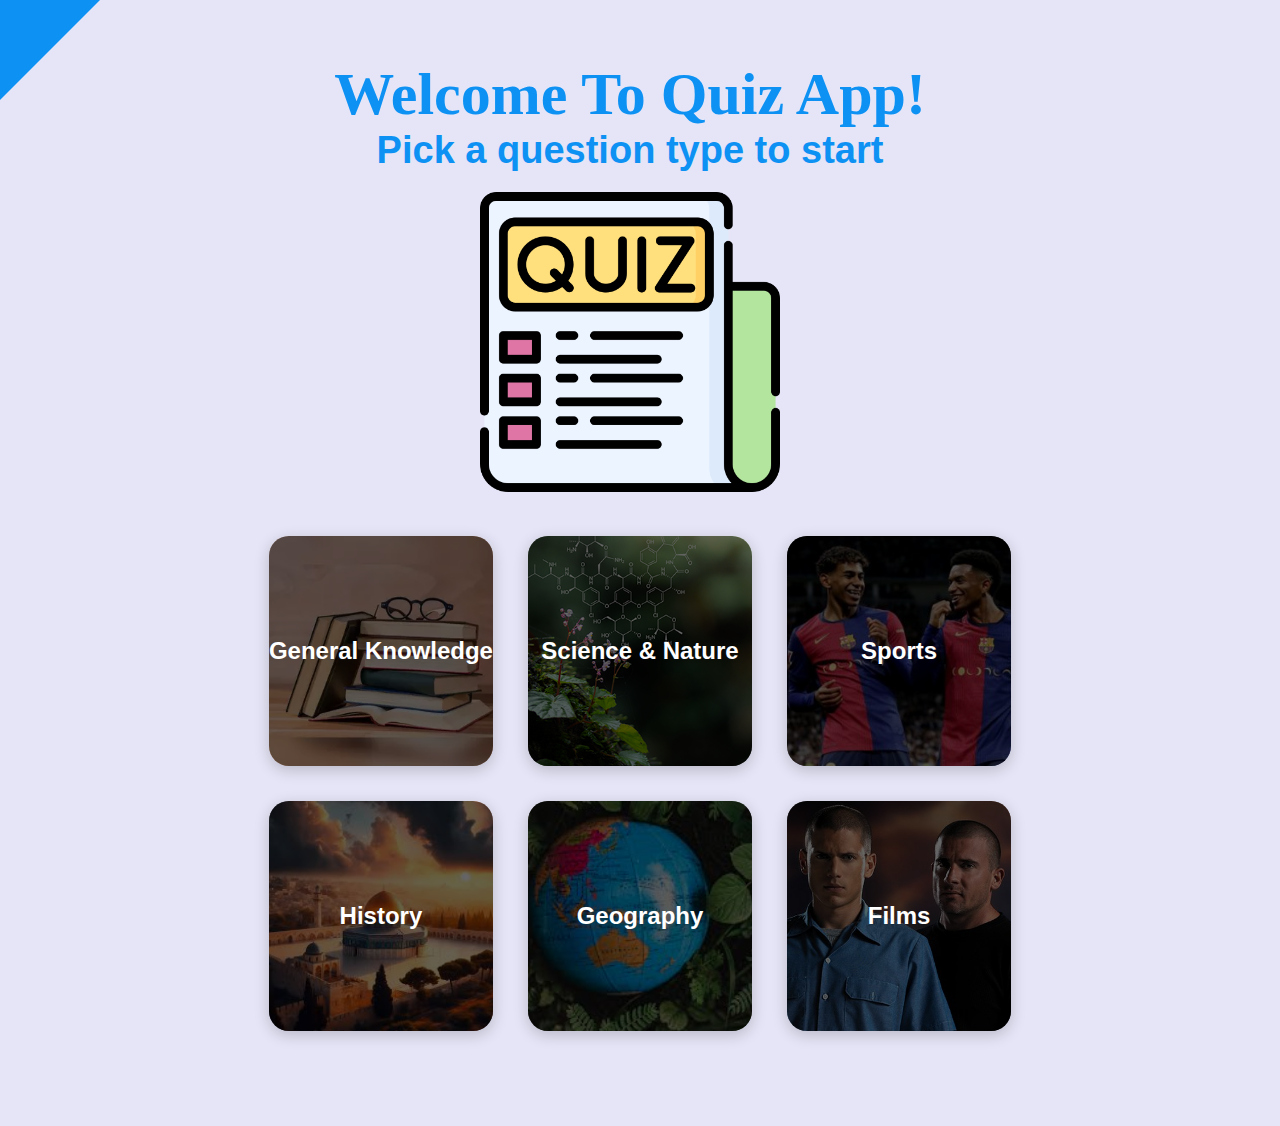
<file: index.html>
<!DOCTYPE html>
<html lang="en">

<head>
    <meta charset="UTF-8">
    <meta name="viewport" content="width=device-width, initial-scale=1.0">
    <title>Quiz App</title>
    <link rel="stylesheet" href="./style/main.css">
</head>

<body>
   <div class="container">
    <div class="first">
        <div id="p-first">Welcome To Quiz App!</div>
        <div id="pickup">
            <div>Pick a question type to start</div>
            <div id="pic"><img src="./images/picture-main.png" alt=""></div>
        </div>
    </div>
    <div class="span"></div>
    
    <div id="quiz">
        <button id="gen" onclick="loadQuestions('General Knowledge')"><span>General Knowledge</span></button>
        <button id="sc" onclick="loadQuestions('Science & Nature')"><span>Science & Nature</span></button>
        <button id="sp" onclick="loadQuestions('Sports')"><span>Sports</span></button>
        <button id="his" onclick="loadQuestions('History')"><span>History</span></button>
        <button id="geo" onclick="loadQuestions('Geography')"><span>Geography</span></button>
        <button id="film" onclick="loadQuestions('Entertainment: Film')"><span>Films</span></button>
    </div>
</div>

    
    <script src="./JS/quiz.js"></script>
</body>

</html>
</file>
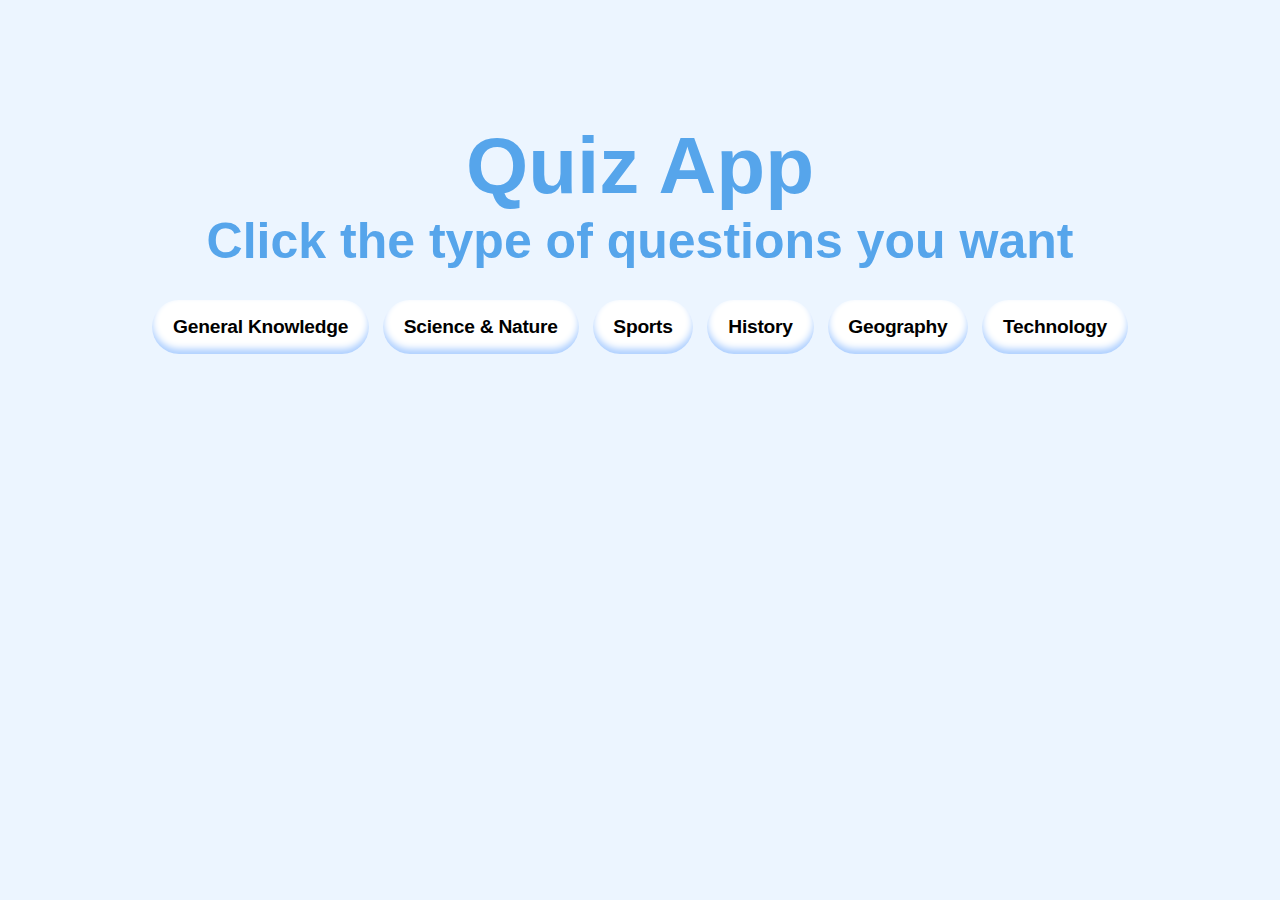
<file: quiz-app/index.html>
<!DOCTYPE html>
<html lang="en">

<head>
    <meta charset="UTF-8">
    <meta name="viewport" content="width=device-width, initial-scale=1.0">
    <title>Quiz App</title>
    <link rel="stylesheet" href="styleindex.css">
</head>

<body>
    <h1>Quiz App</h1>
    <div id="quastion">
        <h2>Click the type of questions you want</h2>
    </div>
    <div id="quiz">
        <button onclick="loadQuestions('General Knowledge')">General Knowledge</button>
        <button onclick="loadQuestions('Science & Nature')">Science & Nature</button>
        <button onclick="loadQuestions('Sports')">Sports</button>
        <button onclick="loadQuestions('History')">History</button>
        <button onclick="loadQuestions('Geography')">Geography</button>
        <button onclick="loadQuestions('Technology')">Technology</button>
    </div>
    <script src="quiz.js"></script>
</body>

</html>
</file>
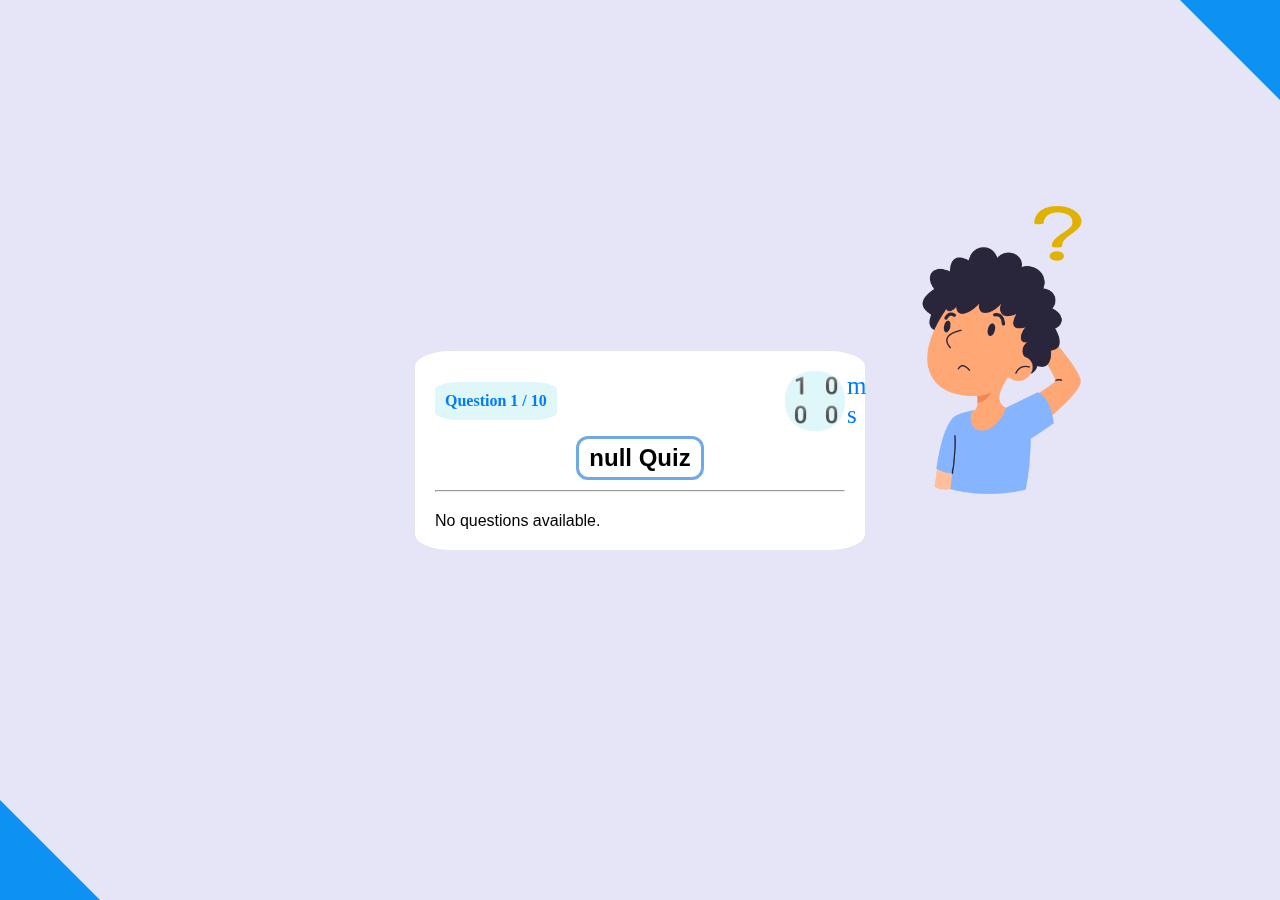
<file: Questions.html>
<!DOCTYPE html>
<html lang="en">

<head>
  <meta charset="UTF-8" />
  <meta name="viewport" content="width=device-width, initial-scale=1.0" />
  <title>Quiz App</title>
  <link rel="stylesheet" href="./style/quastion.css">
</head>

<body>
  <div id="picc"><img src="./images/picture-question.png" alt=""></div>

  <div class="span"></div>
  <div class="span2"></div>
  <div class="quiz-container">
    <div class="header">
      <div id="numofQuestions"></div>
      <div id="timer" class="timer-circle">
        <span>10m</span><br>
        <span>00s</span>
      </div>
    </div>

    <h2 id="categoryName"></h2>
    <hr>

    <div id="questions-Cont"></div>
    <button id="nextbtn" class="hidden" onclick="nextQuestion()">Next</button>
  </div>



  <script src="./JS/quiz.js"></script>
</body>

</html>
</file>
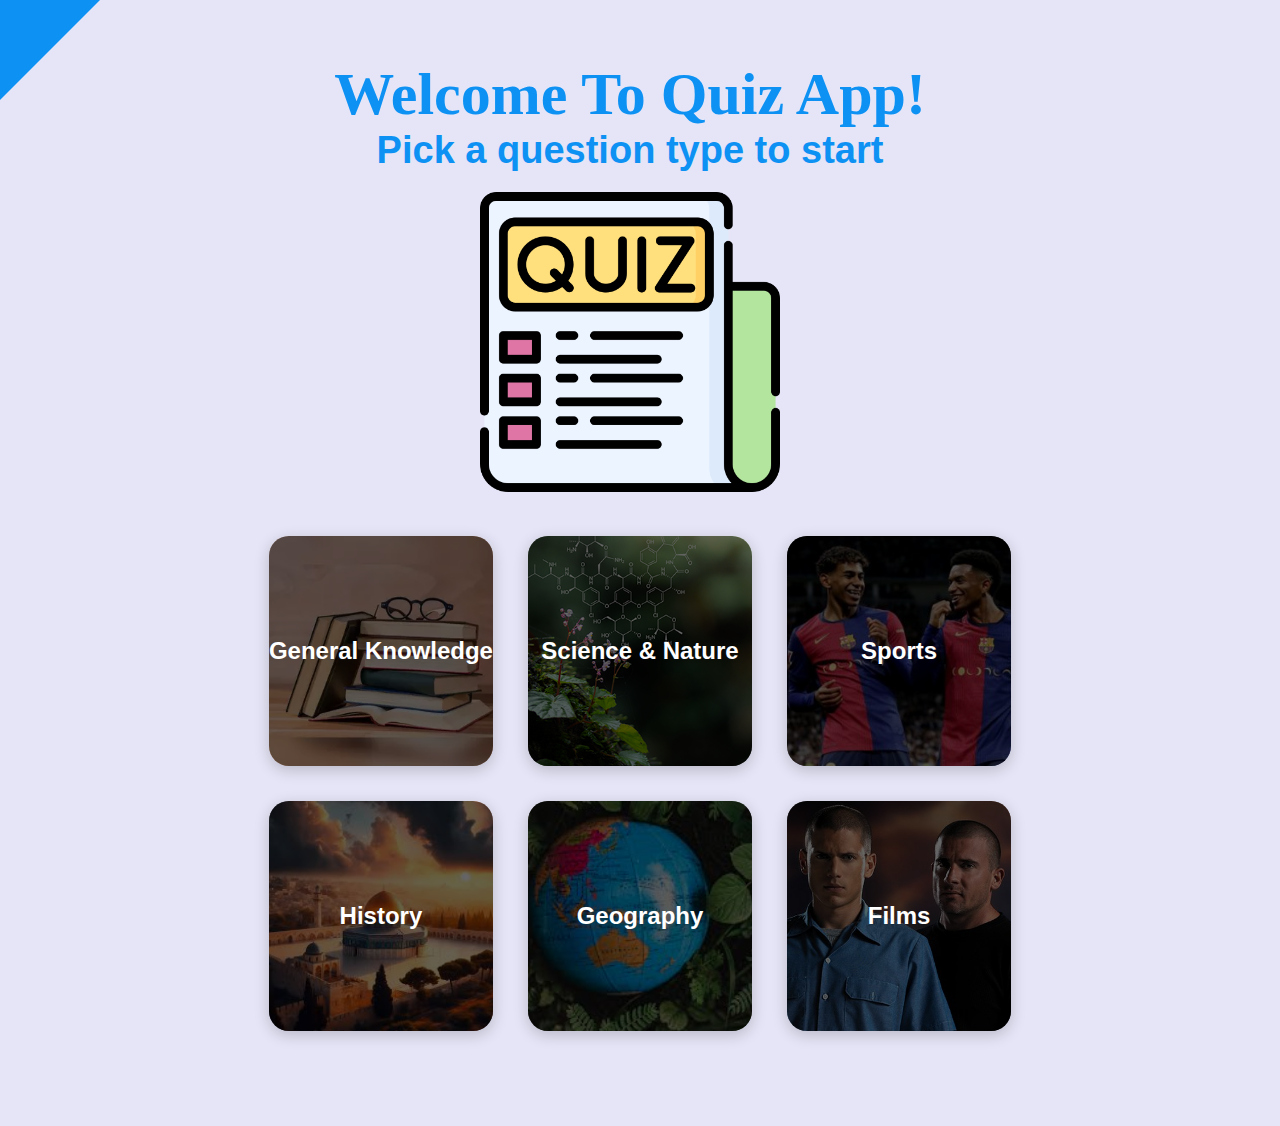
<file: Result.html>
<!DOCTYPE html>
<html lang="en">
<head>
    <meta charset="UTF-8">
    <meta name="viewport" content="width=device-width, initial-scale=1.0">
    <title>Document</title>
    <link rel="stylesheet" href="./style/result.css">
</head>
<body>
    <div class="span1"></div>
    <div class="span2"></div>
    <div class="span3"></div>
    <div class="span4"></div>
    <div class="result-cont">
        <h1>Quiz completed</h1>
        <p>Your Result</p>
        <p id="result"></p>
        <button onclick="backtohome()">Back to Home</button>
    </div>
    <script src="./JS/quiz.js"></script>
</body>
</html>
</file>
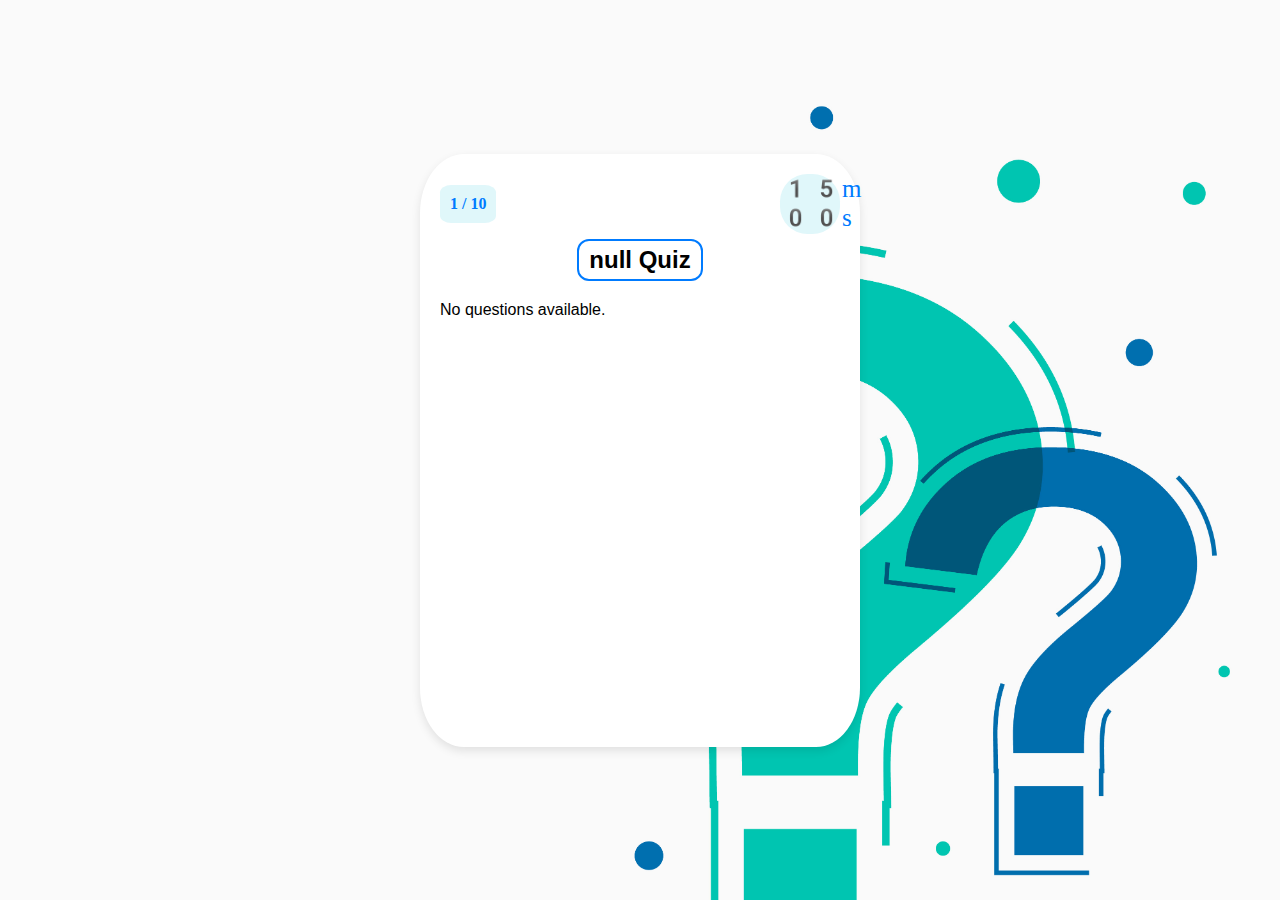
<file: quiz-app/Questions.html>
<!DOCTYPE html>
<html lang="en">
<head>
  <meta charset="UTF-8" />
  <meta name="viewport" content="width=device-width, initial-scale=1.0" />
  <title>Quiz App</title>
  <link rel="stylesheet" href="./quastion.css">
</head>
<body>

  <div class="quiz-container">
    <div class="header">
      <div id="numofQuestions"></div>
      <div id="timer" class="timer-circle">
        <span>15m</span><br>
        <span>00s</span>
      </div>
    </div>

    <h2 id="categoryName"></h2>

    <div id="questions-Cont"></div>
    <button id="nextbtn" class="hidden" onclick="nextQuestion()">Next</button>
  </div>

  <script src="./quiz.js"></script>
</body>
</html>
</file>
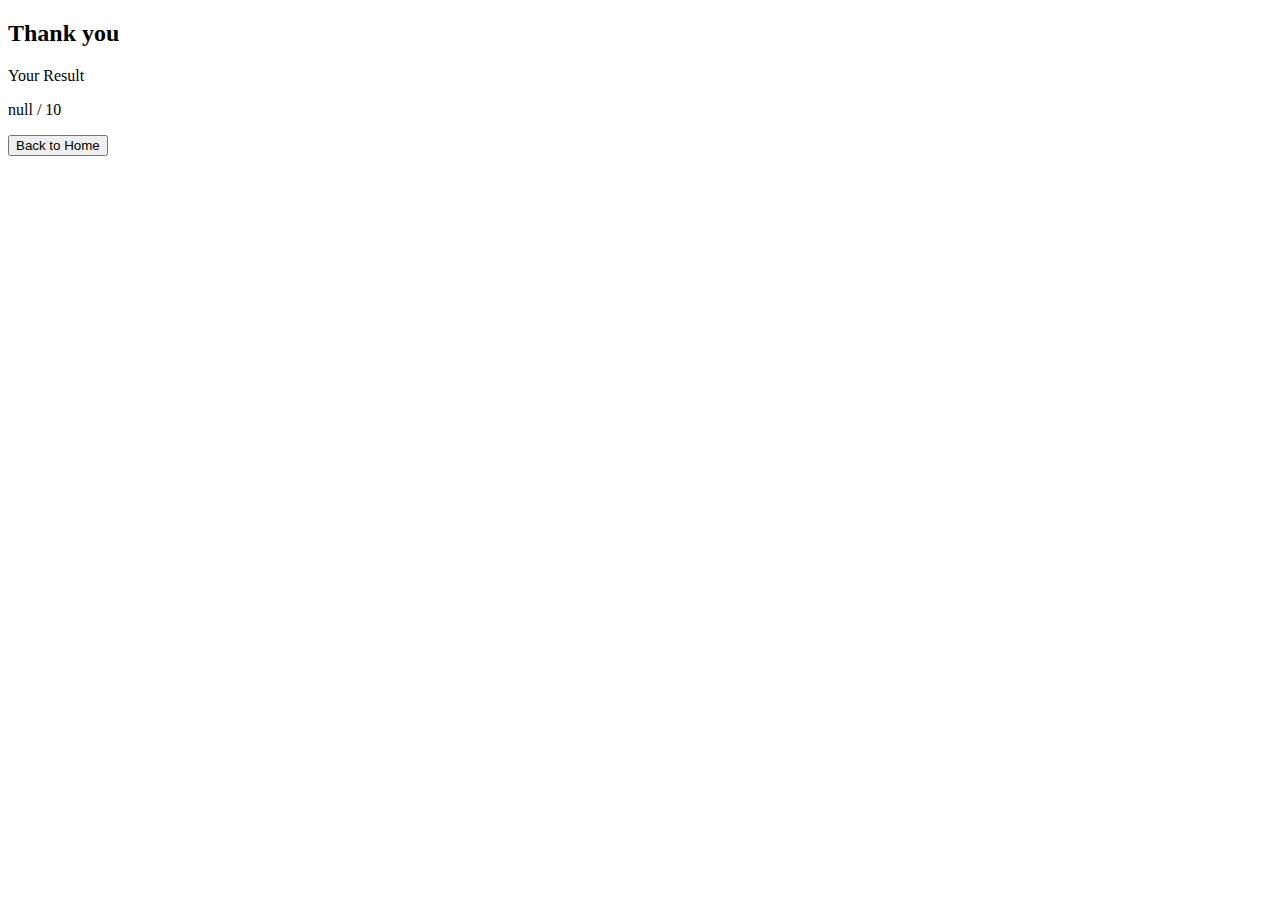
<file: quiz-app/Result.html>
<!DOCTYPE html>
<html lang="en">
<head>
    <meta charset="UTF-8">
    <meta name="viewport" content="width=device-width, initial-scale=1.0">
    <title>Document</title>
</head>
<body>
    <h2>Thank you</h2>
   
    <div class="result-cont">
        <p>Your Result</p>
        <p id="result"></p>
    </div>

    <button onclick="backtohome()">Back to Home</button>
    <script src="./quiz.js"></script>
</body>
</html>
</file>
<file: style/main.css>
* {
  box-sizing: border-box;
  font-family: Arial, Helvetica, sans-serif;
  margin: 0;
  padding: 0;
}

body {
  background-color: #e5e5f7;
  background-image: radial-gradient(#444cf7 0.5px, transparent 0.5px), radial-gradient(#444cf7 0.5px, #e5e5f7 0.5px);
  background-size: 20px 20px;
}

.span {
  width: 0;
  height: 0;
  border-style: solid;
  border-width: 100px 100px 0 0; 
  border-color: #0D92F4 transparent transparent transparent;
  position: absolute; 
  top: 0px; 
  left: 0px; 
  z-index: 10;
}


.container {
  display: flex; 
  flex-direction: row; 
  margin: 60px; 
  flex-wrap: wrap; 
  justify-content: center;
  align-items: center;
}

.first {
  display: flex;
  flex-direction: column; 
  margin-right: 20px; 
}

#p-first {
  color: #0D92F4;
  font-size: 60px;
  font-weight: bold;
  font-family: serif;
  text-align: center; 
}

#pickup {
  color: #0D92F4;
  font-size: 38px;
  font-weight: bold;
  font-family: serif;
  text-align: center;
}

#pickup > #pic {
  margin-top: 20px; 
}

#pickup > #pic img {
  width: 300px;
  height: auto; 
}

#quiz {
  display: grid;
  grid-template-columns: repeat(3, 1fr);
  gap: 35px;
  max-width: 800px;
  margin: 15px 0; 
  padding: 20px;
}

#quiz button {
  position: relative;
  height: 230px;
  border-radius: 20px;
  border: none;
  cursor: pointer;
  font-size: 25px;
  font-weight: bold;
  background-size: cover;
  background-position: center;
  display: flex;
  justify-content: center;
  align-items: center;
  text-align: center;
  overflow: hidden;
  transition: transform 0.5s ease, background-color 0.5s ease, box-shadow 0.3s ease;
  box-shadow: 0 4px 15px rgba(0, 0, 0, 0.2); 
}

#quiz button::before {
  content: "";
  position: absolute;
  top: 0;
  left: 0;
  width: 100%;
  height: 100%;
  background-color: rgba(0, 0, 0, 0.6);
  z-index: 1;
  transition: opacity 0.3s ease; 
}

#quiz button:hover::before {
  opacity: 0; 
}

#quiz button span {
  position: relative;
  z-index: 2;
  font-size: 24px;
  font-weight: bold;
  color: white;
}

#gen { background-image: url(../images/picture-general.webp); }
#sc { background-image: url(../images/picture-science.jpg); }
#sp { background-image: url(../images/picture-sport.jpg); }
#his { background-image: url(../images/picture-history.jpeg); }
#geo { background-image: url(../images/picture-geography.jpeg); }
#film { background-image: url(../images/picture-Entertainment\ Film.jpg); }

#quiz button:hover {
  transform: scale(1.05);
  box-shadow: 0 8px 20px rgba(0, 0, 0, 0.3); 
}

#quiz button:active {
  transform: scale(1.02);
}





@media (max-width: 1023px) {
  #quiz {
    grid-template-columns: repeat(2, 1fr);
    gap: 20px;
  }
  #pickup > #pic img {
    width: 200px;
    height: 180px;
  }
  #quiz button {
    height: 180px;
    font-size: 18px;
  }
}

@media (max-width: 600px) {
  #quiz {
    grid-template-columns: 1fr;
  }
  #p-first {
    font-size: 40px;
  }
  #pickup {
    font-size: 24px;
  }
  #pickup > #pic img {
    width: 150px;
    height: 140px;
  }
}
</file>
<file: quiz-app/styleindex.css>
:root{
    background-color: #ecf5ff;
    }
    *{
    box-sizing: border-box;
    font-family: Arial, Helvetica, sans-serif;
    margin: 0;
    padding: 0;
    color: #eee;
    }
    h1{
   text-align: center ;
    color: #56a5eb;
     font-size: 80px;
    margin-top: 120px; 
    }
    #quastion h2 {
   color:#56a5eb;
     font-size: 50px;
     text-align: center;
    }
    #quiz {
     display: flex;
    flex-wrap: wrap;
     gap: 14px;
    justify-content: center;
     align-items: center;
     color: #000;
    }
    #quiz button {
     appearance: none;
 background-color: #FFFFFF;
     border-radius: 40em;
     border-style: none;
     box-shadow: #ADCFFF 0 -5px 7px inset;
     color: #000000;
      cursor: pointer;
     font-size: 1.2rem;
 font-weight: 700;
     letter-spacing: -.24px;
     padding: 1rem 1.3rem;
     text-decoration: none;
     transition: all .15s;
     margin-top: 30px;
    }
    #quiz button:hover {
     background-color: #FEFF9F;
     box-shadow: #FEFF9F 0 -5px 7px inset;
     transform: scale(1.125);
    }
    #quiz button:active {
     transform: scale(1.025);
    }
</file>
<file: style/quastion.css>
body {
    font-family: Arial, sans-serif;
    margin: 0;
    padding: 0;
    display: flex;
    justify-content: center;
    align-items: center;
    height: 100vh;
    background-color: #e5e5f7;
    background-image: radial-gradient(#444cf7 0.5px, transparent 0.5px), radial-gradient(#444cf7 0.5px, #e5e5f7 0.5px);
    background-size: 20px 20px;
    background-position: 0 0, 10px 10px;
}

#picc {
    position: fixed;
    right: 10%; 
    top: 200px; 
}

#picc img {
    width: 100%; 
    max-width: 300px; 
    height: auto; 
}

.span {
    width: 0;
    height: 0;
    border-style: solid;
    border-width: 0 100px 100px 0;
    border-color: transparent #0D92F4 transparent transparent;
    position: absolute; 
    top: 0;
    right: 0; 
}

.span2 {
    width: 0;
    height: 0;
    border-style: solid;
    border-width: 100px 0 0 100px;
    border-color: transparent transparent transparent #0D92F4;
    position: absolute;
    bottom: 0;
    left: 0;   
}

.quiz-container {
    background-color: #ffffff;
    padding: 20px;
    border-radius: 8%;
    width: 90%;
    max-width: 450px; 
    text-align: center;
    height: auto;
    box-sizing: border-box; 
    position: relative; 
    z-index: 1; 
}

.header {
    display: flex;
    justify-content: space-between;
    align-items: center;
    margin-bottom: 20px;
}

#numofQuestions {
    font-size: 16px;
    color: black;
    font-weight: bold;
}

#questions-Cont h3 {
    word-spacing: -1px;
    font-size: 18px;
    font-weight: bold;
    text-align: justify;
}

.header #numofQuestions {
    margin-bottom: -5px;
    font-family: cursive;
    color: #007bff;
    border-radius: 20%;
    background-color: #e0f7fa;
    padding: 10px;
}

#timer {
    width: 60px;
    height: 60px;
    border-radius: 46%;
    background-color: #e0f7fa;
    font-size: 25px;
    color: #007bff;
    font-family: emoji;
}

.header #timer {
    margin-bottom: -5px;
}

#categoryName {
    border-radius: 12px;
    width: fit-content;
    margin: 0 auto;
    margin-top: -10px;
    margin-bottom: 10px;
    font-weight: bold;
    padding: 5px 10px;
    border: 3.2px solid #6eaaea;
}

#questions-Cont {
    text-align: left;
    justify-content: center;
    margin-top: 20px;
}

label {
    display: block;
    padding: 10px;
    border: 1px solid #ddd;
    border-radius: 15px;
    margin-bottom: 10px;
    cursor: pointer;
    font-weight: bolder;
}

input {
    margin-right: 10px;
}

label:hover {
    background-color: #FEFF9F;
}

button {
    margin-top: 15px;
    background-color: #007bff;
    color: white;
    padding: 10px;
    border: none;
    cursor: pointer;
    font-size: 18px;
    font-weight: bold;
    width: 100%;
    transition: background-color 0.3s ease;
}

button.hidden {
    display: none;
}

button:hover {
    background-color: #0056b3;
}

.correct-answer {
    border: 2px solid green;
}

.incorrect-answer {
    border: 2px solid red;
}
</file>
<file: style/result.css>
body {
  box-sizing: border-box;
  margin: 0;
  padding: 0;
  font-family: Arial, Helvetica, sans-serif;
  display: flex;
  justify-content: center;
  align-items: center;
  height: 100vh;
  position: relative; 
  background-color: #e5e5f7;
  background-image: radial-gradient(#444cf7 0.5px, transparent 0.5px), radial-gradient(#444cf7 0.5px, #e5e5f7 0.5px);
  background-size: 20px 20px;
  background-position: 0 0, 10px 10px;
}
.span1 {
  width: 0;
  height: 0;
  border-style: solid;
  border-width: 100px 100px 0 0;
  border-color: #444cf7 transparent transparent transparent;
  position: absolute;
  top: 0;
  left: 0;
}

.span2 {
  width: 0;
  height: 0;
  border-style: solid;
  border-width: 100px 0 0 100px;
  border-color: #444cf7 transparent transparent transparent;
  position: absolute;
  top: 0;
  right: 0;
}

.span3 {
  width: 0;
  height: 0;
  border-style: solid;
  border-width: 0 100px 100px 0;
  border-color: transparent transparent #444cf7 transparent;
  position: absolute;
  bottom: 0;
  left: 0;
}

.span4 {
  width: 0;
  height: 0;
  border-style: solid;
  border-width: 0 0 100px 100px;
  border-color: transparent transparent #444cf7 transparent;
  position: absolute;
  bottom: 0;
  right: 0;
}

.result-cont {
  background-color: #ffffff;
  padding: 30px;
  border-radius: 12px;
  width: 400px;
  height: 320px;
  text-align: center;
  font-size: 20px;
  animation: In 2s ease-in;
  position: relative;
  z-index: 1; 
}

.result-cont h1 {
  color: #444cf7;
  font-size: 50px;
  margin-bottom: 10px;
}

.result-cont p {
  color: #555555;
  font-size: 24px;
  margin: 5px 0;
}

.result-cont #result {
  font-size: 40px;
  color: #444cf7;
  font-weight: bold;
}

.result-cont button {
  appearance: none;
  background-color: #FFFFFF;
  border-radius: 40em;
  border-style: none;
  box-shadow: #444cf7 0 -1px 7px inset;
  color: #000000;
  cursor: pointer;
  font-size: 19px;
  font-weight: 700;
  letter-spacing: -.24px;
  padding: 16px 21px;
  transition: all .15s;
  margin-top: 30px;
}

.result-cont button:hover {
  background-color: #444cf7;
  box-shadow: #444cf7 0 -5px 7px inset;
  transform: scale(1.125);
  color: white;
}

.result-cont button:active {
  transform: scale(1.025);
}


.span1, .span2, .span3, .span4 {
  animation: In 2s ease forwards;
}


@keyframes In {
  from {
      opacity: 0;
  }
  to {
      opacity: 1;
  }
}
</file>
<file: quiz-app/quastion.css>
body {
    font-family: Arial, sans-serif;
    margin: 0;
    padding: 0;
    display: flex;
    justify-content: center;
    align-items: center;
    height: 100vh;
    background-image: url('pic.jpg');
    background-size: cover;
    background-position: center;
}




.quiz-container {
    background-color: #ffffff;
    padding: 20px;
    border-radius: 10%;
    box-shadow: 0 4px 10px rgba(0, 0, 0, 0.1);
    width: 90%;
    max-width: 400px;
    text-align: center;
    height: 553px;
}

.header {
    display: flex;
    justify-content: space-between;
    align-items: center;
    margin-bottom: 20px;
}

#numofQuestions {
    font-size: 16px;
    color: black;
    font-weight: bold;
}
#questions-Cont h3{
font-size: 18px;
font-weight: bold;
text-align: justify;
}
.header #numofQuestions {
    margin-bottom: -5px;
    font-family: cursive;
    color: #007bff;
    border-radius: 20%;
    background-color: #e0f7fa;
    padding: 10px;
}

#timer {
    width: 60px;
    height: 60px;
    border-radius: 46%;
    background-color: #e0f7fa;
    font-size: 25px;
    color: #007bff;
    font-family: emoji;

}

.header #timer {
    margin-bottom: -5px;
}

#categoryName {
    border-radius: 12px;
    width: fit-content;
    margin: 0 auto;
    margin-top: -10px;
    margin-bottom: 10px;
    font-weight: bold;
    padding: 5px 10px;
    border: 2px solid #007bff;
}

#questions-Cont {
    text-align: left;
    justify-content: center;
    margin-top: 20px;
}

label {
    display: block;
    background-color: #77CDFF;
    padding: 10px;
    border: 1px solid #ddd;
    border-radius: 15px;
    margin-bottom: 10px;
    cursor: pointer;
    font-weight: bolder;
}

input{
    margin-right: 10px;
}

label:hover {
    background-color: #FFF4B5;
}

button {
    background-color: #007bff;
    color: white;
    padding: 10px;
    border: none;
    border-radius: 12px;
    cursor: pointer;
    font-size: 18px;
    font-weight: bold;
    width: 100%;
    transition: background-color 0.3s ease;
}

button.hidden {
    display: none;
}

button:hover {
    background-color: #0056b3;
}
</file>
